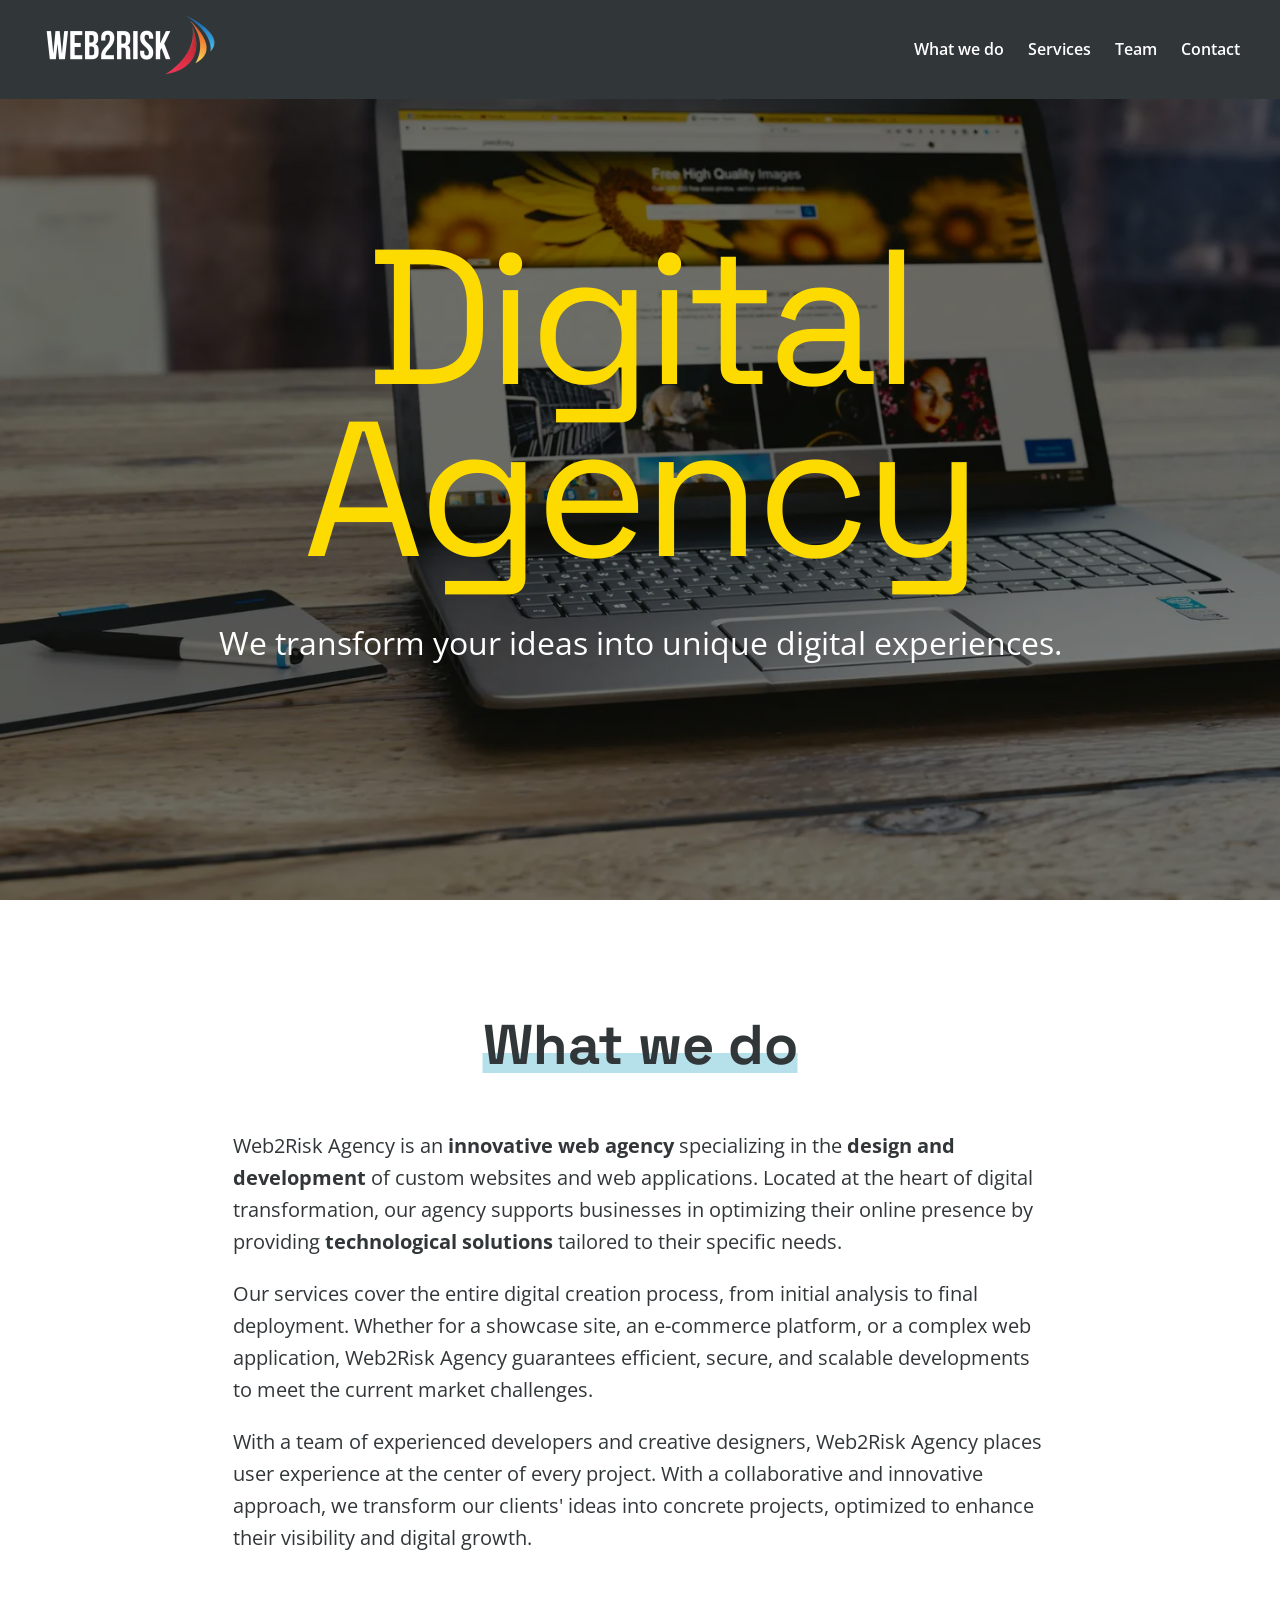
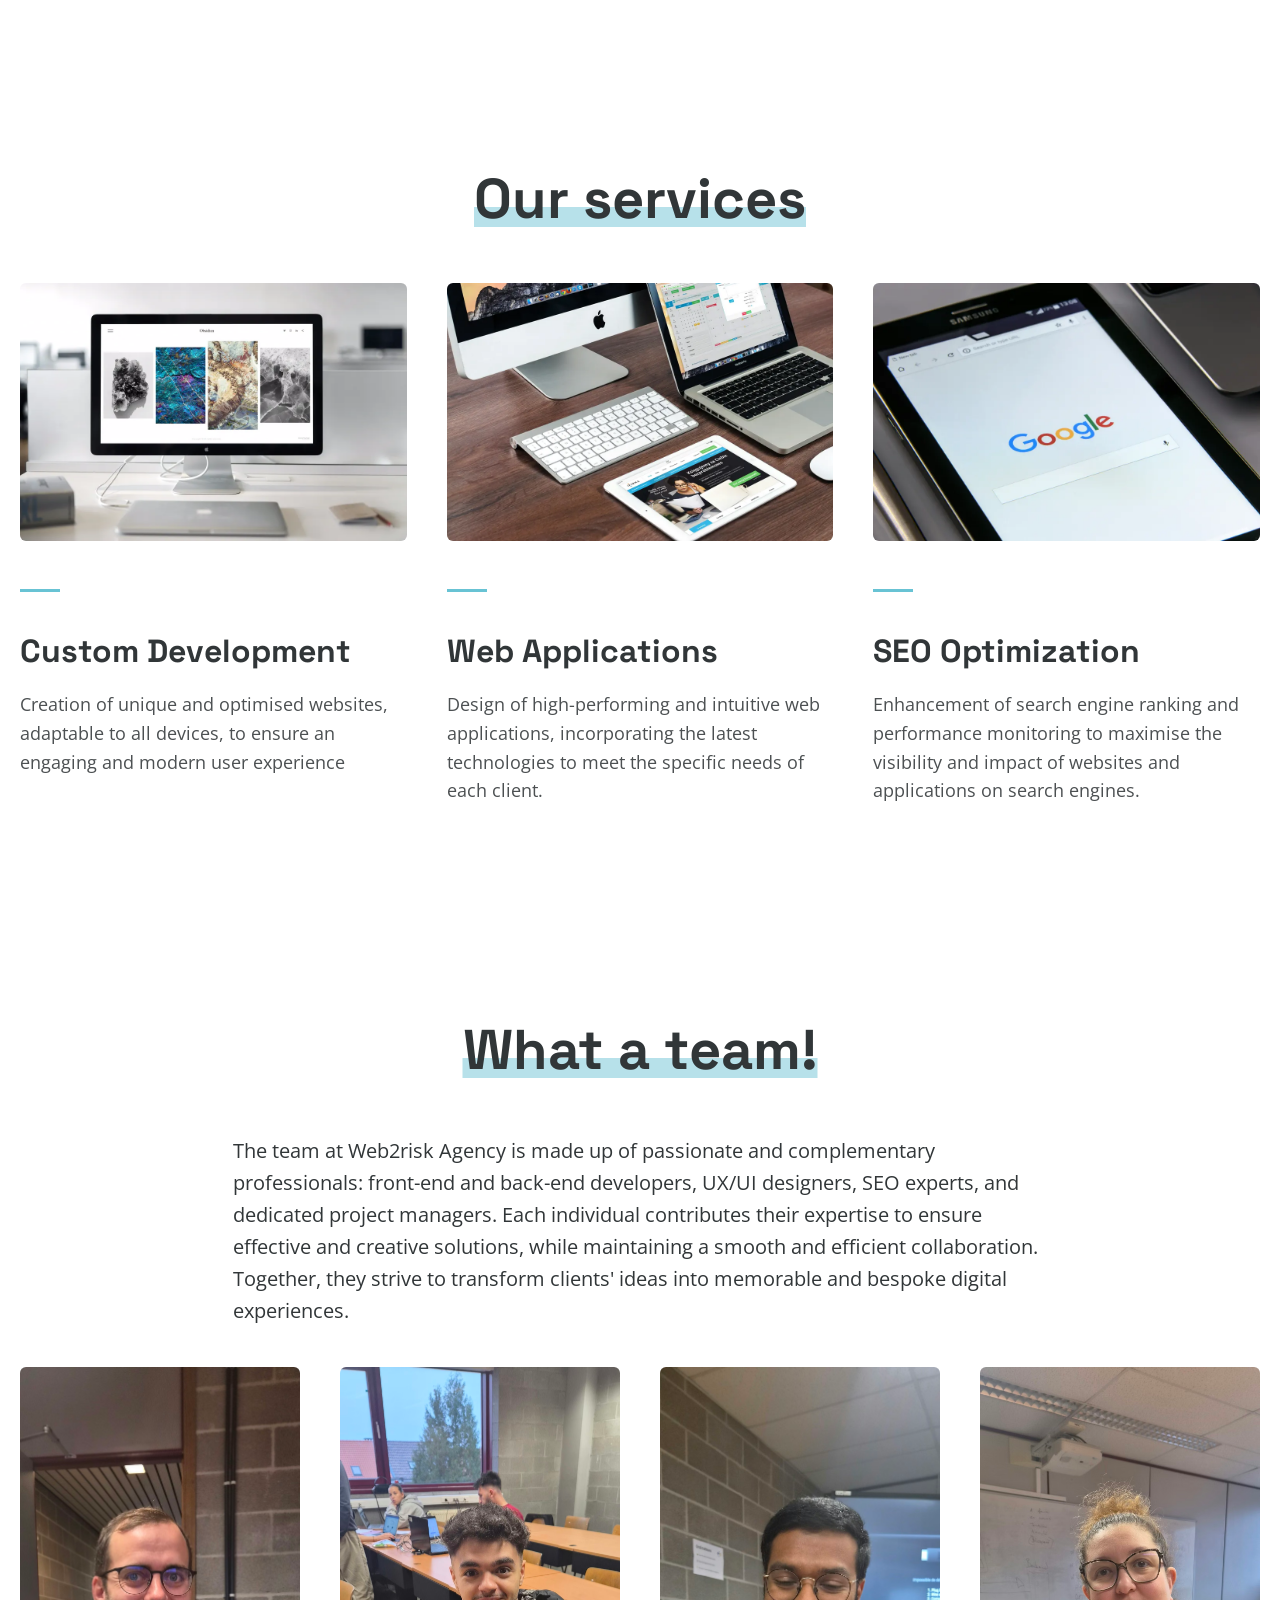
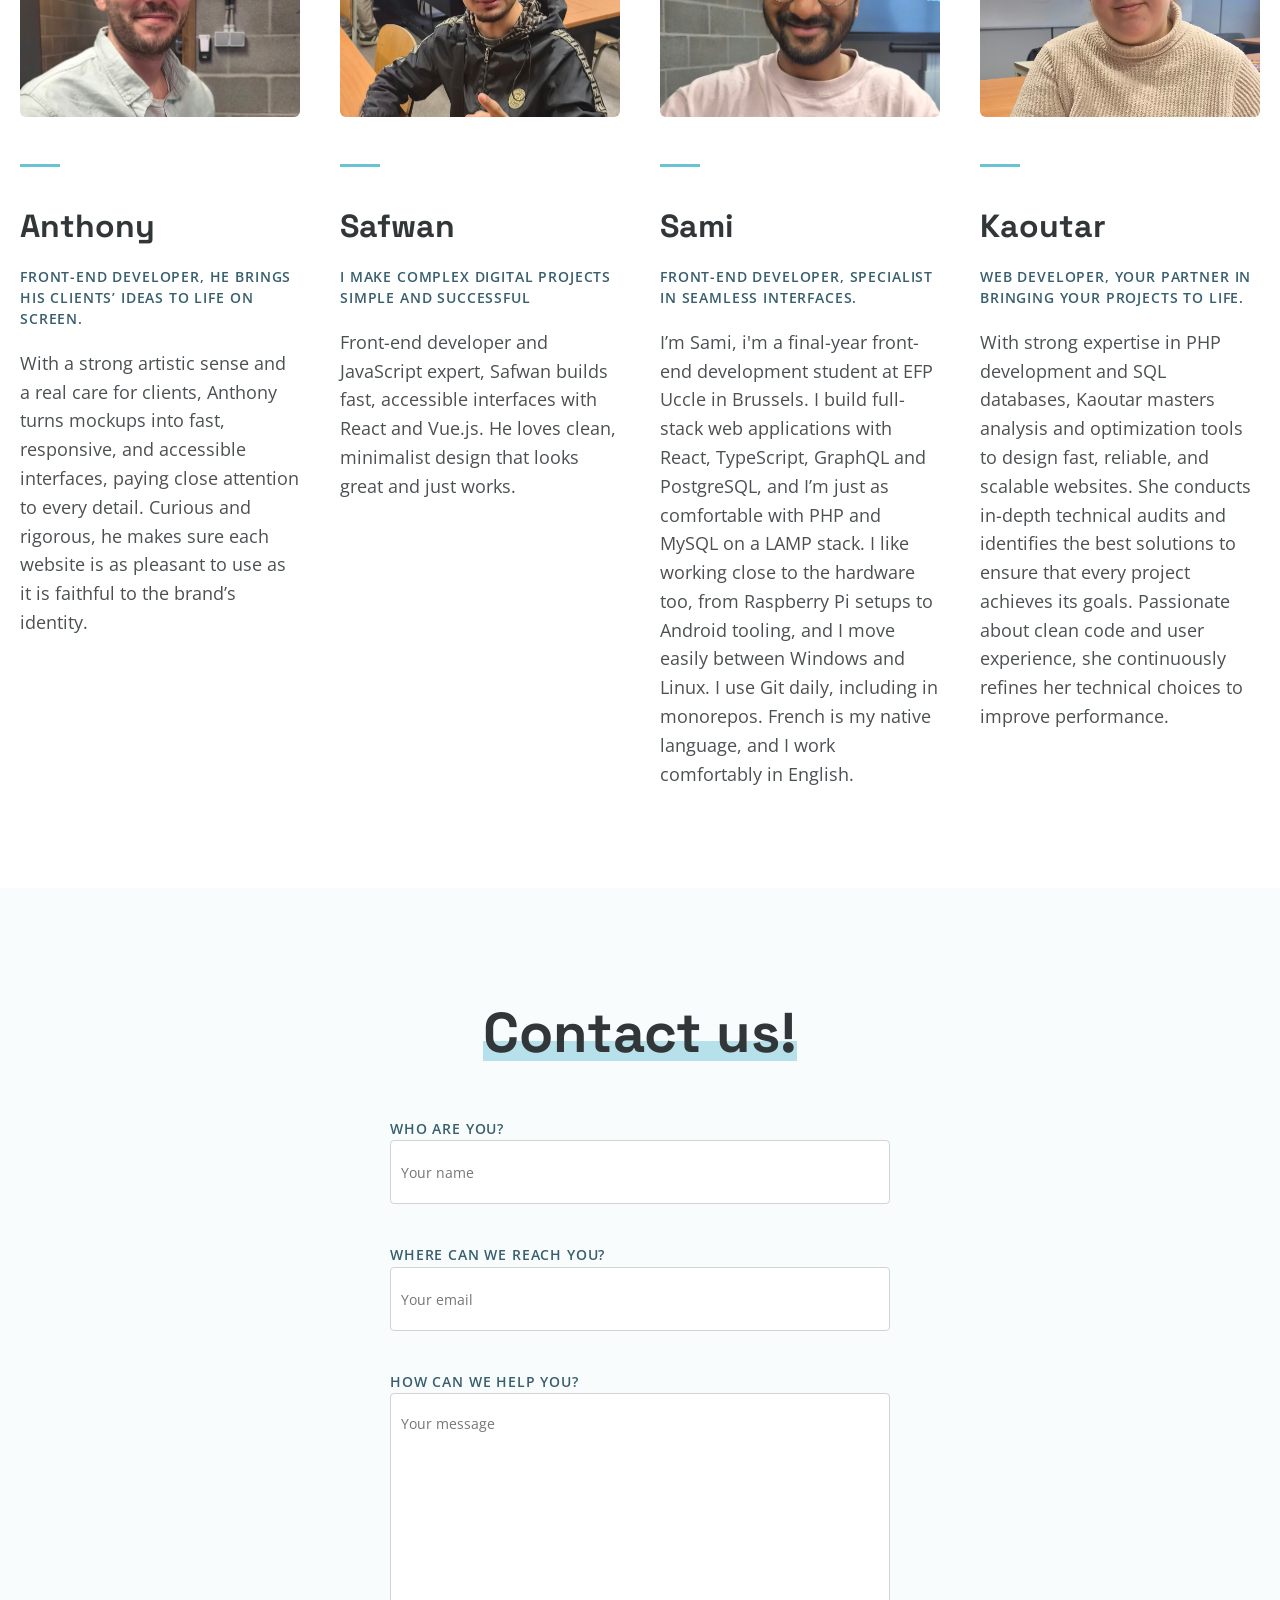
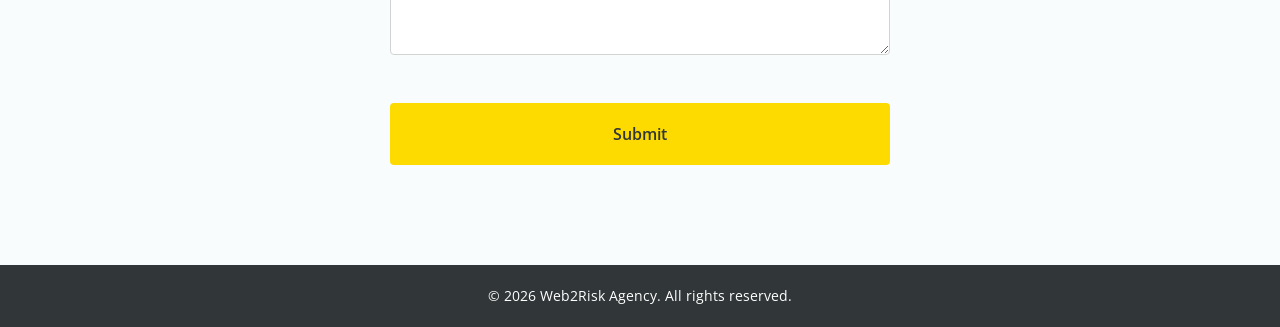
<file: index.html>
<!DOCTYPE html>
<html lang="en">

<head>
  <meta charset="UTF-8">
  <meta name="viewport" content="width=device-width, initial-scale=1.0">

  <title>Web2Risk Agency – Custom websites, web apps & SEO</title>
  <meta name="description"content="Web2Risk Agency designs custom websites and web applications, and boosts your online visibility with SEO. Turn your ideas into unique digital experiences.">

  <!-- Open Graph -->
  <meta property="og:type" content="website">
  <meta property="og:title" content="Dreamcode - Digital Agency">
  <meta property="og:description" content="Clean code, thoughtful design, and solid SEO. Meet the Dreamcode team and see what we build.">
  <meta property="og:image" content="./assets/img/misc/hero.jpg">

  <!-- Twitter Card -->
  <meta name="twitter:card" content="summary_large_image">
  <meta name="twitter:title" content="Dreamcode - Digital Agency">
  <meta name="twitter:description" content="Clean code, thoughtful design, and solid SEO. Meet the Dreamcode team and see what we build.">
  <meta name="twitter:image" content="./assets/img/misc/hero.jpg">

  <link rel="preconnect" href="https://fonts.googleapis.com">
  <link rel="preconnect" href="https://fonts.gstatic.com" crossorigin>
  <link
    href="https://fonts.googleapis.com/css2?family=Open+Sans:ital,wght@0,300..800;1,300..800&family=Space+Grotesk:wght@300..700&display=swap"
    rel="stylesheet">
  <link rel="stylesheet" href="assets/css/reset.css">
  <link rel="stylesheet" href="assets/css/base.css">
  <link rel="stylesheet" href="assets/css/header.css">
  <link rel="stylesheet" href="assets/css/hero.css">
  <link rel="stylesheet" href="assets/css/sections.css">
  <link rel="stylesheet" href="assets/css/cards.css">
  <link rel="stylesheet" href="assets/css/contact.css">
  <link rel="stylesheet" href="assets/css/footer.css">
</head>

<body>
  <header>
    <nav class="container">
      <a href="#home" class="logo">
        <img src="./assets/img/logo/web-2-risk-web-agency-white.webp" alt="Web2Risk Agency web development and digital agency logo" width="360" height="138">
      </a>

      <ul class="nav-links">
        <li><a href="#about">What we do</a></li>
        <li><a href="#services">Services</a></li>
        <li><a href="#team">Team</a></li>
        <li><a href="#contact">Contact</a></li>
      </ul>

      <div class="burger">
        <span></span>
        <span></span>
        <span></span>
      </div>
    </nav>
  </header>

  <main>
    <section id="home" class="hero">
      <h1><span>Digital Agency</span></h1>
      <p>We transform your ideas into unique digital experiences.</p>
      <div class="overlay"></div>
    </section>

    <section id="about" class="section about container">
      <h2>What we do</h2>

      <p>Web2Risk Agency is an <strong>innovative web agency</strong> specializing in the <strong>design and
          development</strong> of custom websites and web applications. Located at the heart of digital transformation,
        our agency supports businesses in optimizing their online presence by providing <strong>technological
          solutions</strong> tailored to their specific needs.</p>
      <p>Our services cover the entire digital creation process, from initial analysis to final deployment. Whether for
        a showcase site, an e-commerce platform, or a complex web application, Web2Risk Agency guarantees efficient,
        secure, and scalable developments to meet the current market challenges.</p>
      <p>With a team of experienced developers and creative designers, Web2Risk Agency places user experience at the
        center of every project. With a collaborative and innovative approach, we transform our clients' ideas into
        concrete projects, optimized to enhance their visibility and digital growth.</p>
    </section>

    <section id="services" class="section services container">
      <h2>Our services</h2>

      <div class="service-cards">
        <div class="card">
          <img src="./assets/img/services/websites.webp" alt="A website displayed on a computer screen" width="1000" height="656" loading="lazy">

          <div class="card-content">
            <h3>Custom Development</h3>
            <p>Creation of unique and optimised websites, adaptable to all devices, to ensure an engaging and modern
              user experience</p>
          </div>
        </div>

        <div class="card">
          <img src="./assets/img/services/applications.webp" alt="A web application interface showing digital features" width="1000" height="664"
            loading="lazy">

          <div class="card-content">
            <h3>Web Applications</h3>
            <p>Design of high-performing and intuitive web applications, incorporating the latest technologies to meet
              the specific needs of each client.</p>
          </div>
        </div>

        <div class="card">
          <img src="./assets/img/services/seo.webp" alt="SEO analytics showing website traffic and search performance" width="1000" height="668" loading="lazy">

          <div class="card-content">
            <h3>SEO Optimization</h3>
            <p>Enhancement of search engine ranking and performance monitoring to maximise the visibility and impact of
              websites and applications on search engines.</p>
          </div>
        </div>
      </div>
    </section>

    <section id="team" class="section team container">
      <h2>What a team!</h2>

      <p class="intro">The team at Web2risk Agency is made up of passionate and complementary professionals: front-end
        and back-end developers, UX/UI designers, SEO experts, and dedicated project managers. Each individual
        contributes their expertise to ensure effective and creative solutions, while maintaining a smooth and efficient
        collaboration. Together, they strive to transform clients' ideas into memorable and bespoke digital experiences.
      </p>

      <div class="team-cards">
        <div class="card">
          <picture>
            <source srcset="./assets/photo-team/antho.avif" media="(width <= 600px)" />
            <img src="./assets/photo-team/antho.avif" alt="Anthony, front-end developer, in his team portrait" width="1000" height="1500" loading="lazy">
          </picture>

          <div class="card-content">
            <h3>Anthony</h3>
            <p class="card-intro">Front-end developer, he brings his clients’ ideas to life on screen.</p>
            <p>With a strong artistic sense and a real care for clients, Anthony turns mockups into fast, responsive, and accessible interfaces, paying close attention to every detail. Curious and rigorous, he makes sure each website is as pleasant to use as it is faithful to the brand’s identity.</p>
          </div>
        </div>

        <div class="card">
          <picture>
            <source srcset="./assets/photo-team/safwan.avif" media="(width <= 600px)"/>
            <img src="./assets/photo-team/safwan.avif" alt="Safwan, front-end developer, in his team portrait" width="1000" height="1500" loading="lazy">
          </picture>

          <div class="card-content">
            <h3>Safwan</h3>
            <p class="card-intro">I make complex digital projects simple and successful</p>
            <p>Front-end developer and JavaScript expert, Safwan builds fast, accessible interfaces with React and Vue.js. He loves clean, minimalist design that looks great and just works.</p>
          </div>
        </div>

        <div class="card">
          <picture>
            <source srcset="./assets/photo-team/sami.avif" media="(width <= 600px)"/>
            <img src="./assets/photo-team/sami.avif" alt="Sami, front-end developer, in his team portrait" width="1000" height="1500" loading="lazy">
          </picture>

          <div class="card-content">
            <h3>Sami</h3>
            <p class="card-intro">Front-End Developer, specialist in seamless interfaces.</p>
            <p>I’m Sami, i'm a final-year front-end development student at EFP Uccle in Brussels. I build full-stack web applications with React, TypeScript, GraphQL and PostgreSQL, and I’m just as comfortable with PHP and MySQL on a LAMP stack. I like working close to the hardware too, from Raspberry Pi setups to Android tooling, and I move easily between Windows and Linux. I use Git daily, including in monorepos. French is my native language, and I work comfortably in English.</p>
          </div>
        </div>

        <div class="card">
          <picture>
            <source srcset="./assets/photo-team/kaoutar.avif" media="(width <= 600px)"/>
            <img src="./assets/photo-team/kaoutar.avif" alt="Kaoutar, web developer, in her team portrait" width="1000" height="1500" loading="lazy">
          </picture>

          <div class="card-content">
            <h3>Kaoutar</h3>
            <p class="card-intro">Web developer, your partner in bringing your projects to life.</p>

<p>With strong expertise in PHP development and SQL databases,
   Kaoutar masters analysis and optimization tools to design fast, 
   reliable, and scalable websites. She conducts in-depth technical audits and identifies 
   the best solutions to ensure that every project achieves its goals. Passionate about clean code 
   and user experience, she continuously refines her technical choices to improve performance.</p>
          </div>
        </div>
      </div>
    </section>

    <section id="contact" class="section contact">
      <h2>Contact us!</h2>

      <span class="status" aria-live="polite"></span>

      <form id="contact-form" action="mail.php" method="POST">
        <div class="form-group">
          <label for="name">Who are you?</label>
          <input type="text" id="name" name="name" placeholder="Your name" required>
        </div>

        <div class="form-group">
          <label for="email">Where can we reach you?</label>
          <input type="email" id="email" name="email" placeholder="Your email" required>
        </div>

        <div class="form-group">
          <label for="message">How can we help you?</label>
          <textarea id="message" name="message" placeholder="Your message" rows="10" required></textarea>
        </div>

        <button id="form-trigger" type="submit">Submit</button>
      </form>
    </section>
  </main>

  <footer>
    <p>&copy; 2026 Web2Risk Agency. All rights reserved.</p>
  </footer>

  <script src="assets/js/scripts.js"></script>
</body>

</html>
</file>
<file: assets/css/base.css>
:root {
	--school-bus-yellow: #fddb00;
	--white: #ffffff;
	--air-force-blue: #568ea3;
	--sky-blue: #68c3d4;
	--onyx: #313638;
	--air-force-blue-dark: color-mix(in oklab, var(--air-force-blue), black 25%);
	--font-family: "Open Sans", sans-serif;
	--font-family-heading: "Space Grotesk", sans-serif;
	--space-section: 100px;
	--space-block: 40px;
	--space-text: 20px;
	--gutter: 20px;
	--width-narrow: 500px;
	--text-h2: 3.5rem;
	--text-h3: 2rem;
	--text-lead: 1.25rem;
	--text-body: 1.125rem;
	--text-ui: 1rem;
	--text-small: 0.875rem;
}

/** General elements and typography **/
body {
	font-family: var(--font-family);
	line-height: 1.6;
	color: var(--onyx);
}

h1,
h2,
h3,
h4,
h5,
h6 {
	font-family: var(--font-family-heading);
}

h1 {
	font-size: clamp(4.5rem, 15vw, 12rem);
	line-height: 0.9;
	letter-spacing: -0.03em;
}

h2 {
	font-size: var(--text-h2);
	font-weight: 700;
	margin-bottom: var(--space-block);
	text-decoration: underline;
	text-decoration-color: color-mix(in oklab, var(--sky-blue), white 50%);
	text-decoration-thickness: 0.35em;
	text-underline-offset: -0.2em;
	text-decoration-skip-ink: none;
}

h3 {
	font-size: var(--text-h3);
}

strong {
	font-weight: 700;
}

.container {
	max-width: 1360px;
	margin: 0 auto;
	padding: 0 var(--gutter);
}

/* Responsive */
@media (max-width: 768px) {
	:root {
		--space-section: 60px;
		--text-h2: 2.5rem;
		--text-h3: 1.5rem;
		--text-lead: 1.125rem;
		--text-body: 1rem;
	}
}
</file>
<file: assets/css/header.css>
header {
	background: var(--onyx);
	padding: 10px var(--gutter);
	position: fixed;
	width: calc(100% - 2 * var(--gutter));
	z-index: 1000;
}

header nav {
	display: flex;
	align-items: center;
	max-width: 1360px;
	margin: 0 auto;
}

header .logo {
	display: inline-block;
	font-size: 1.5rem;
	text-decoration: none;
}

header .logo img {
	max-width: 180px;
	height: auto;
}

header .nav-links {
	margin-left: auto;
}

header .nav-links li {
	display: inline-block;
	margin: 0 0 0 20px;
}

header .nav-links a {
	position: relative;
	padding-bottom: 4px;
	color: var(--white);
	text-decoration: none;
	font-weight: 600;
	transition: color 0.3s;
}

header .nav-links a:hover {
	color: var(--school-bus-yellow);
}

header .nav-links a::after {
	content: "";
	position: absolute;
	left: 0;
	bottom: 0;
	width: 100%;
	height: 3px;
	background: var(--school-bus-yellow);
	transform: scaleX(0);
	transform-origin: left;
	transition: transform 0.3s ease;
}

header .nav-links a:hover::after,
header .nav-links a:focus-visible::after {
	transform: scaleX(1);
}

/* Responsive */
@media (max-width: 768px) {
	header .container {
		padding-left: 10px;
		padding-right: 10px;
	}

	.nav-links {
		position: absolute;
		top: 100%;
		right: 0;
		background-color: var(--onyx);
		width: 100%;
		height: 100vh;
		transform: translateX(100%);
	}

	header .nav-links li {
		display: block;
		margin: 20px;
	}

	.nav-links.nav-active {
		transform: translateX(0);
	}

	.burger {
		display: flex;
		flex-direction: column;
		justify-content: space-between;
		height: 21px;
		cursor: pointer;
		margin-left: auto;
	}

	.burger span {
		display: block;
		height: 3px;
		width: 25px;
		background-color: var(--white);
		border-radius: 3px;
		transition: all 0.3s ease-in-out;
	}

	.burger.toggle span:nth-child(1) {
		transform: rotate(45deg) translate(5px, 5px);
	}

	.burger.toggle span:nth-child(2) {
		opacity: 0;
	}

	.burger.toggle span:nth-child(3) {
		transform: rotate(-45deg) translate(5px, -5px);
	}
}
</file>
<file: assets/css/hero.css>
.hero {
	position: relative;
	height: 100svh;
	background: url("../img/misc/hero.webp") no-repeat center center / cover;
	color: var(--white);
	display: flex;
	flex-direction: column;
	justify-content: center;
	align-items: center;
	text-align: center;
	padding: 0 var(--gutter);
}

.hero h1 {
	margin-bottom: var(--space-block);
	z-index: 99;
}

.hero h1 span {
	color: var(--school-bus-yellow);
}

.hero p {
	font-size: var(--text-h3);
	z-index: 99;
}

.hero .overlay {
	background: rgba(0, 0, 0, 0.5);
	position: absolute;
	top: 0;
	left: 0;
	width: 100%;
	height: 100%;
	z-index: 0;
}
</file>
<file: assets/css/sections.css>
.section {
	padding: var(--space-section) var(--gutter);
	text-align: center;
}

/* Same width as two card columns */
.about p,
.intro {
	max-width: calc((100% - 2 * var(--space-block)) / 3 * 2 + var(--space-block));
	margin: 0 auto var(--space-text) auto;
	text-align: left;
	font-size: var(--text-lead);
}

.about p:last-child {
	margin-bottom: 0;
}

.intro {
	margin-bottom: var(--space-block);
}

/* Responsive */
@media (max-width: 768px) {
	.about p,
	.intro {
		max-width: none;
	}
}
</file>
<file: assets/css/cards.css>
.service-cards {
	display: grid;
	grid-template-columns: repeat(3, 1fr);
	gap: var(--space-block);
}

.team-cards {
	display: grid;
	grid-template-columns: repeat(4, 1fr);
	gap: var(--space-block);
}

.card {
	text-align: left;

	img {
		width: 100%;
		height: auto;
		aspect-ratio: 3 / 2;
		object-fit: cover;
		border-radius: 6px;
		transition:
			transform 0.3s ease,
			box-shadow 0.3s ease;
	}

	&:hover img {
		transform: translateY(-4px);
		box-shadow: 0 12px 24px rgba(49, 54, 56, 0.15);
	}
}

.team-cards .card img {
	aspect-ratio: 4 / 5;
	object-position: center top;
}

.card-content {
	padding-top: var(--space-block);

	&::before {
		content: "";
		display: block;
		width: 40px;
		height: 3px;
		margin-bottom: var(--space-block);
		background: var(--sky-blue);
	}

	p.card-intro {
		margin-bottom: var(--space-text);
		font-size: 0.875rem;
		font-weight: 600;
		text-transform: uppercase;
		letter-spacing: 0.06em;
		line-height: 1.5;
		color: var(--air-force-blue-dark);
	}

	p {
		font-size: var(--text-body);
		color: color-mix(in oklab, var(--onyx), white 15%);
	}
}

.card h3 {
	margin: var(--space-text) 0;
	font-weight: 700;
	line-height: 1.2;
}

/* Responsive: one column, as wide as the form, instead of 2 cards + 1 orphan */
@media (max-width: 900px) {
	.service-cards,
	.team-cards {
		grid-template-columns: 1fr;
		max-width: var(--width-narrow);
		margin: 0 auto;
	}
}
</file>
<file: assets/css/contact.css>
.contact {
	background: color-mix(in oklab, var(--sky-blue), white 95%);

	& h2 {
		color: var(--onyx);
	}
}

.contact .status {
	display: block;
	padding: 10px;
	margin: 0 auto 20px auto;
	font-size: var(--text-small);
	max-width: var(--width-narrow);
}

.contact .status:empty {
	margin: 0;
	padding: 0;
}

.contact .status.error {
	background-color: #f8d7da;
	color: #721c24;
	border: 1px solid #f5c6cb;
}

.contact .status.success {
	background-color: #d4edda;
	color: #155724;
	border: 1px solid #c3e6cb;
}

form {
	display: grid;
	gap: var(--space-block);
	max-width: var(--width-narrow);
	margin: 0 auto;
}

form label {
	display: block;
	font-size: var(--text-small);
	text-transform: uppercase;
	letter-spacing: 0.06em;
	text-align: left;
	font-weight: 600;
	color: var(--air-force-blue-dark);
}

form input,
form textarea,
form button {
	padding: 20px 10px;
	border-radius: 4px;
	border: none;
	font-size: var(--text-ui);
}

form input,
form textarea {
	box-sizing: border-box;
	width: 100%;
	background: var(--white);
	font-family: var(--font-family);
	color: var(--onyx);
	outline: none;
	border: 1px solid color-mix(in oklab, var(--onyx), white 80%);
}

form input:focus,
form textarea:focus {
	border-color: var(--air-force-blue);
}

form button {
	background: var(--school-bus-yellow);
	color: var(--onyx);
	font-family: inherit;
	font-weight: 600;
	cursor: pointer;
	transition: background 0.3s;
}

form button:disabled {
	opacity: 0.6;
	cursor: wait;
}

form button:hover {
	background: color-mix(in oklab, var(--school-bus-yellow), white 25%);
}

::placeholder {
	font-family: var(--font-family);
	font-size: var(--text-small);
}
</file>
<file: assets/css/footer.css>
footer {
	padding: 20px 0;
	background: var(--onyx);
	text-align: center;
	font-size: var(--text-small);
	color: var(--white);
}
</file>
